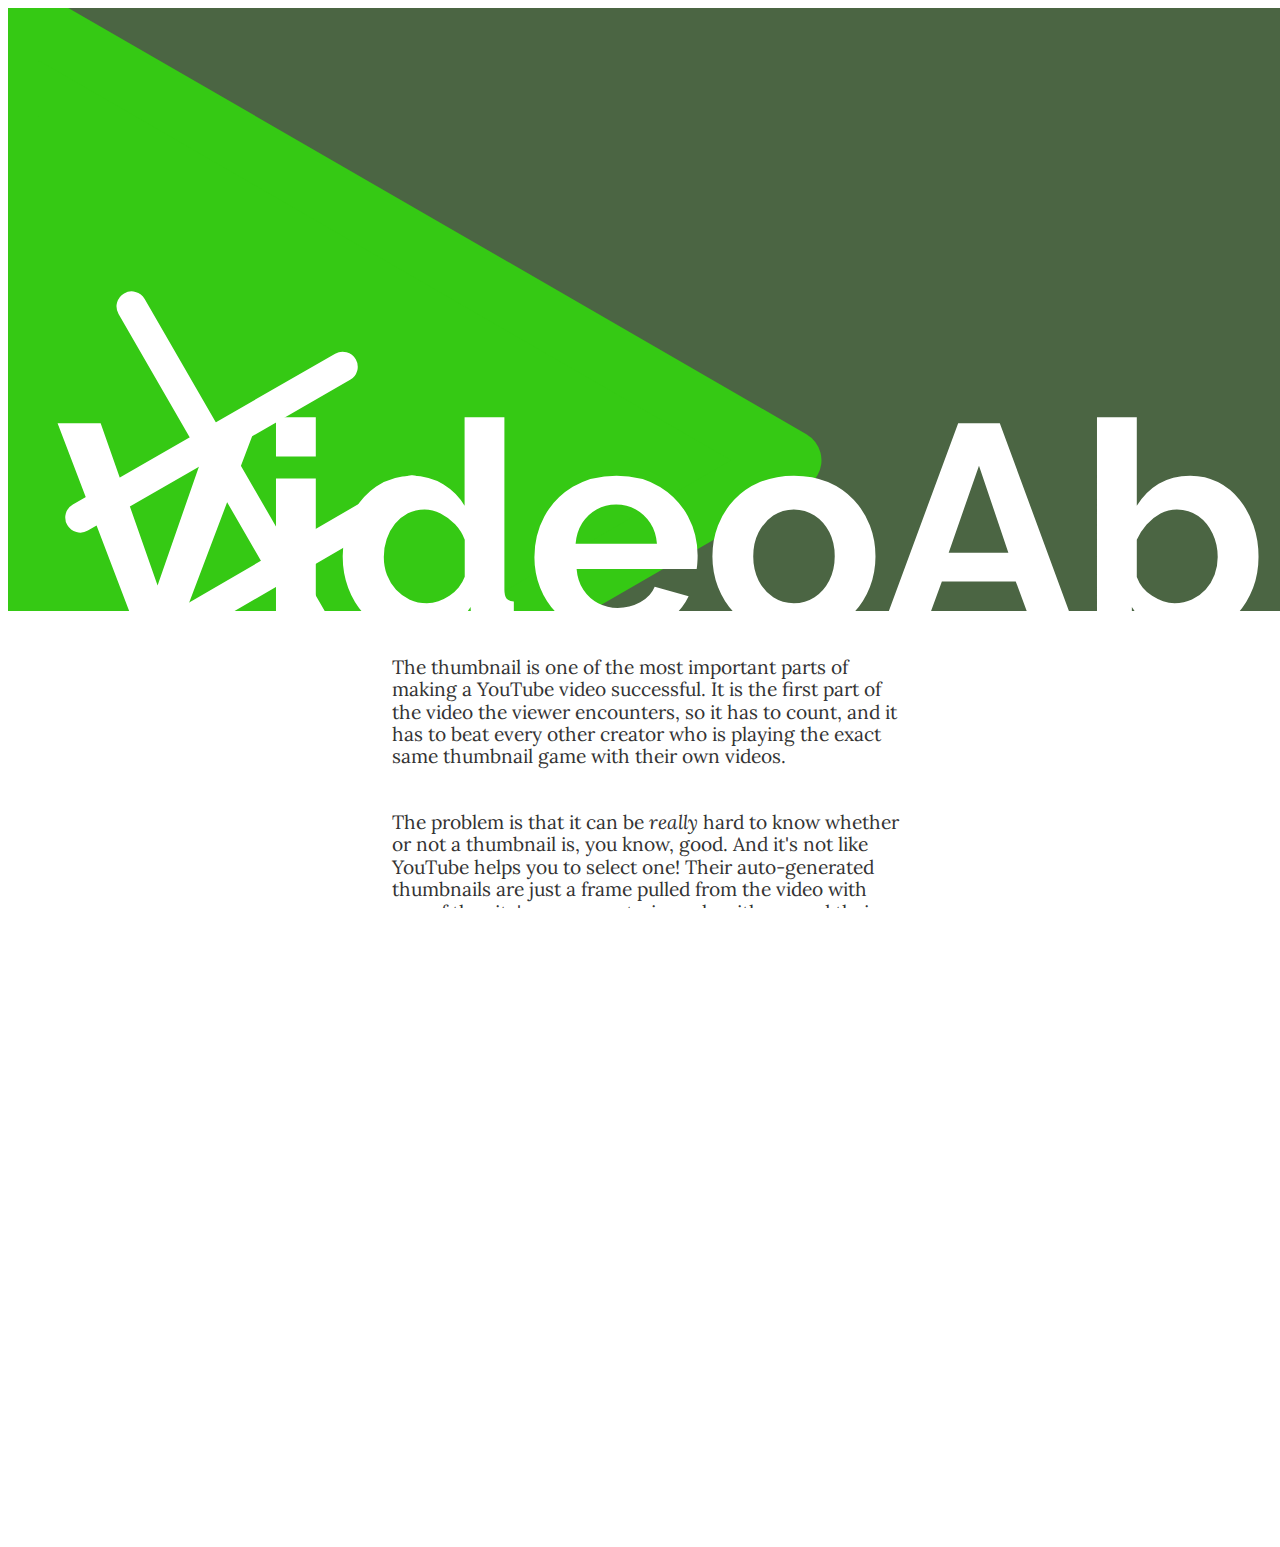
<file: index.html>
<!DOCTYPE html>
<html>

<head>
    <title>VideoAb</title>
    <link rel="stylesheet" href="https://meyerweb.com/eric/tools/css/reset/reset.css">
    <link rel="stylesheet" href="/styles/shared.css">
    <style>
        .dark-background {
            color: #fff;
            background-color: #4b6543;
        }

        #big-header {
            width: 100%;
            height: 67vh;
            border: 0;
        }

        #header-logo {
            height: 100%;
        }

        #big-header h1 {
            font-family: Raleway, sans-serif;
            font-size: 33vh;
            color: #fff;
            position: absolute;
            top: 16.5vh;
            left: 70%;
            transform: translateX(-70%);
        }

        #small-header.visible {
            opacity: 1;
        }

        section {
            width: 100vw;
            padding: 2vw 30vw;
            color: #333;
        }
    </style>
    <!--Google Fonts-->
    <link rel="preconnect" href="https://fonts.googleapis.com">
    <link rel="preconnect" href="https://fonts.gstatic.com" crossorigin>
    <link href="https://fonts.googleapis.com/css2?family=Raleway&family=Lora&display=swap" rel="stylesheet">
</head>

<body>
    <header id="big-header" class="dark-background">
        <svg id="header-logo" x="0px" y="0px" viewBox="0 0 30 20">
            <polygon points="0,0 25.981,15 0,30"
                style="fill:#35c914; stroke: #35c914; stroke-width: 2; stroke-linejoin: round;"></polygon>
            <g style="stroke: #FFF; stroke-width: 1; stroke-linecap: round;">
                <line class="st" x1="4.1" y1="9.9" x2="11.6" y2="22.9"></line>
                <line class="st" x1="2.4" y1="16.9" x2="11.1" y2="11.9"></line>
                <line class="st" x1="4.8" y1="21" x2="13.4" y2="16"></line>
            </g>
        </svg>
        <h1>VideoAb</h1>
    </header>
    <section>
        <p>The thumbnail is one of the most important parts of making a YouTube video successful. It is the first part
            of the video the viewer encounters, so it has to count, and it has to beat every other creator who is
            playing the exact same thumbnail game with their own videos.</p>

        <p>The problem is that it can be <em>really</em> hard to know whether or not a thumbnail is, you know, good. And
            it's not like YouTube helps you to select one! Their auto-generated thumbnails are just a frame pulled from
            the video with one of the site's <em>many</em> mysterious algorithms, and their automatic thumbnail AB
            testing has only rolled out to a handful of creators.</p>

        <p>Enter VideoAb. Simple automatic thumbnail and title AB testing. Just select the video to run the test on, put
            in your titles and thumbnails, and press "Begin Test." Once the test is completed, you can look at your
            analytics and figure out which of your combinations performed the best. Is it as seamless as YouTube's own
            offering will be? Nope! Not even close! But it's available now, to everybody. No special treatment required.
        </p>
    </section>
    <section class="dark-background">
        <p>Click the button below to get started. When you do so, it will prompt you to sign into your Google account
            and select the channel you want to use with this tool. All of your information stays in your browser, and
            does not get sent to me, the creator of this app. The only way this information is used is to enable
            interfacing with YouTube.</p>
        <button class="big-button" onclick="window.location.href = '/app/'">Get Started</button>
    </section>
</body>

</html>
</file>
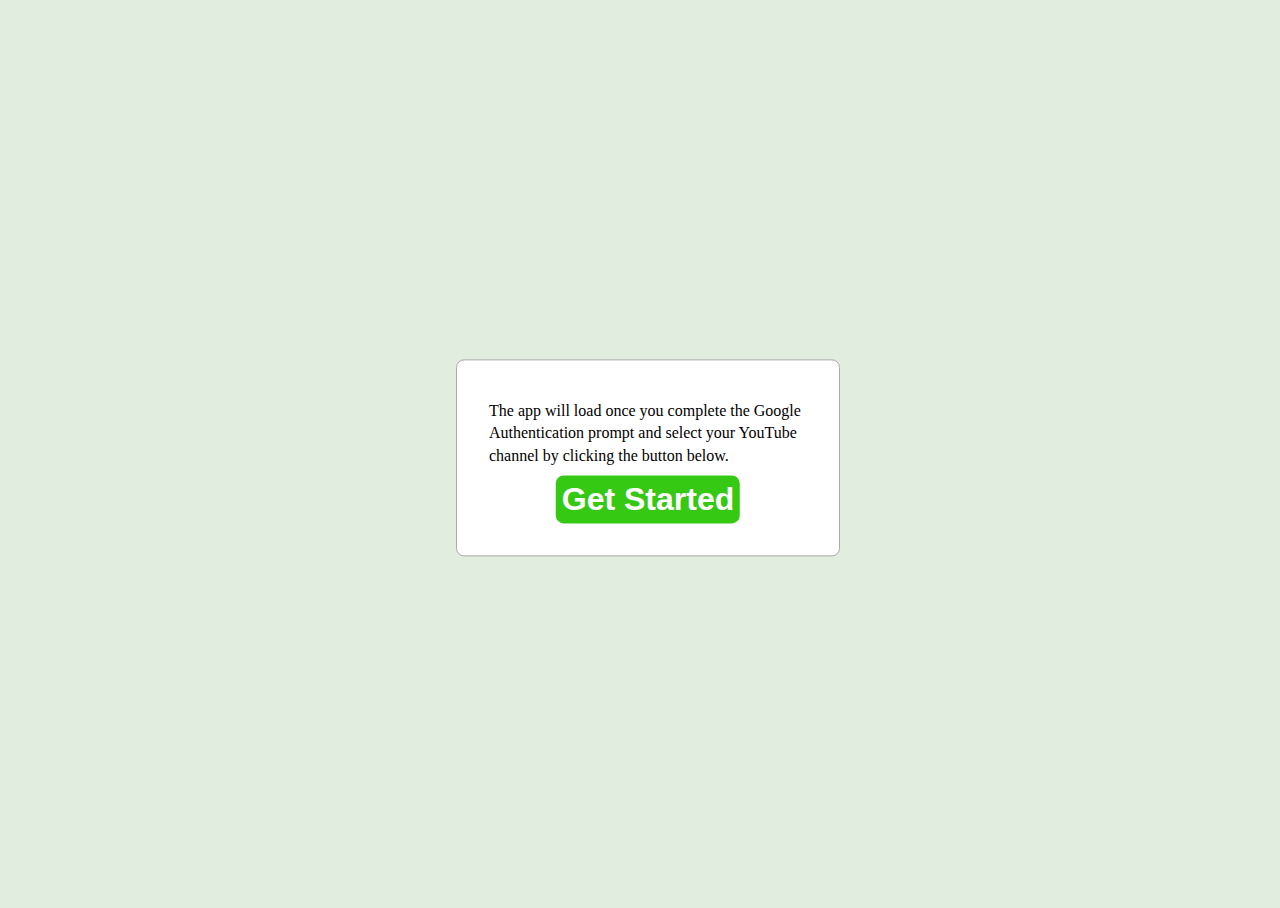
<file: app/index.html>
<!DOCTYPE html>
<html lang="en-us">
    <head>
        <title>VideoAb</title>
        <link rel="stylesheet" href="https://meyerweb.com/eric/tools/css/reset/reset.css">
        <link rel="stylesheet" href="app.css">
    </head>
    <body>
        <!--Show before authentication-->
        <div id="google-auth" class="autocenter app-panel">
            <p>The app will load once you complete the Google Authentication prompt and select your
                YouTube channel by clicking the button below.</p>
            <button class="big-button" onclick="getGoogleOauthToken()">Get Started</button>
        </div>

        <!--Once the user is logged in, show the actual app.-->
        <div id="app" style="display: none;">
            <div id="video-panel" class="app-panel" onscroll="videoAb.ui.infiniteScrollHandler()">
                <h2>Videos</h2>
                <div id="video-list">
                    <!--This element is populated by Javascript.-->
                    <div id="loading-box" class="videolistitem">
                        <img src="/loadingwheel.svg"
                            style="position: absolute; left: 50%; top: 50%; transform: translate(-50%, -50%);"
                            alt="A spinning circle">
                    </div>
                </div>
            </div>
            <div id="controlpanel" class="app-panel">
                <h2>AB Testing Configuration</h2>
                <div id="main-options">
                    <h3>Options</h3>
                    <p>
                        Time between swaps (minutes):
                        <input type="number" name="Swap Time" id="swapInterval" min="1" value="10">
                    </p>
                    <p>
                        Pair titles and thumbnails
                        (only test thumbnail 1 with title 1, thumbnail 2 with title 2, etc.):
                        <input type="checkbox" name="Link Properties" id="linkProperties">
                    </p>
                    <button onclick="videoAb.test.run()" class="big-button">Begin AB Test</button>
                </div>
                <div id="test-item-inputs">
                    <div id="titles-panel" class="item-panel">
                        <h3>Titles</h3>
                        <p>Enable Titles? <input type="checkbox" name="Titles" id="titleCheckbox" checked></p>
                        <div id="title-inputs">
                            <div class="input-box"><label>1. </label><input type="text" maxlength="100"><br></div>
                            <div class="input-box"><label>2. </label><input type="text" maxlength="100"><br></div>
                        </div>
                        <button id="add-title" class="small-button" onclick="videoAb.ui.addTitle()">+</button>
                        <button id="remove-title" class="small-button" onclick="videoAb.ui.removeTitle()">-</button>
                    </div>
                    <div id="thumbnails-panel" class="item-panel">
                        <h3>Thumbnails</h3>
                        <p>Enable Thumbnails? <input type="checkbox" name="Thumbnails" id="thumbnailCheckbox"></p>
                        <div id="thumbnail-inputs">
                            <div class="input-box"><label>1. </label><input type="file" accept="image/jpeg,image/png"></div>
                            <div class="input-box"><label>2. </label><input type="file" accept="image/jpeg,image/png"></div>
                        </div>
                        <button id="add-thumbnail" class="small-button" onclick="videoAb.ui.addThumbnail()">+</button>
                        <button id="remove-thumbnail" class="small-button" onclick="videoAb.ui.removeThumbnail()">-</button>
                    </div>
                </div>
            </div>

            <div id="progress-bar-marquee" style="display: none;">
                <div id="progress-bar-container" class="app-panel autocenter">
                    <h2>Test Progress</h2>
                    <p id="progress-text"></p>
                    <div id="progress-bar-back" class="autocenter">
                        <div id="progress-bar"></div>
                    </div>
                </div>
            </div>
        </div>

        <!--Scripts are loaded last.-->
        <script src="https://apis.google.com/js/api.js"></script>
        <script src="https://accounts.google.com/gsi/client" async defer></script>
        <script src="videoab-setup.js"></script>
        <script src="videoab-backend.js"></script>
        <script src="videoab-ui.js"></script>
    </body>
</html>
</file>
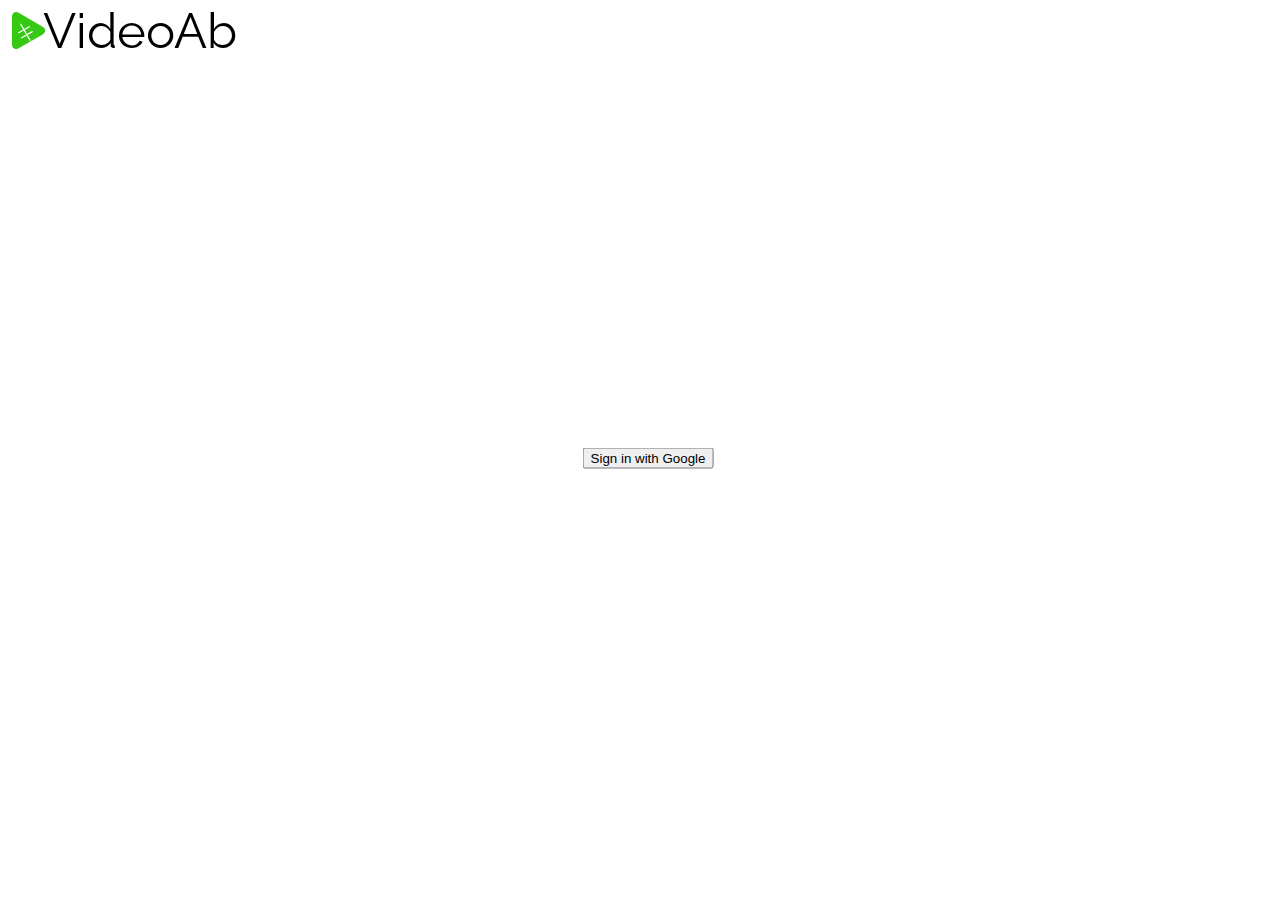
<file: app.html>
<!DOCTYPE html>
<html>

<head>
    <title>VideoAb</title>
    <link rel="stylesheet" href="https://meyerweb.com/eric/tools/css/reset/reset.css">
    <link rel="stylesheet" href="/styles.css">
    <link rel="icon" href="favicon.svg">
    <!--Google Fonts-->
    <link rel="preconnect" href="https://fonts.googleapis.com">
    <link rel="preconnect" href="https://fonts.gstatic.com" crossorigin>
    <link href="https://fonts.googleapis.com/css2?family=Raleway&family=Lora&family=Roboto:wght@500&display=swap" rel="stylesheet">
</head>

<body>
    <header><img id="logo" height="100%" src="logo.svg"></header>
    <!--Show for new users or users who have elected to not allow cookies.-->
    <div id="google-auth" class="autocenter">
        <button class="autocenter big-button" onclick="getGoogleOauthToken()">Sign in with Google</button>
        
        <div id="google-signin-button" ></div>
    </div>

    <!--Once the user is logged in, show the actual app.-->
    <div id="app" style="display: none;">
        <div id="video-panel" class="app-panel" onscroll="infiniteScrollHandler()">
            <h2>Videos</h2>
            <div id="video-list">
                <!--This element is populated by Javascript.-->
                <div id="loading-box" class="videolistitem">
                    <img src="/loadingwheel.svg"
                        style="position: absolute; left: 50%; top: 50%; transform: translate(-50%, -50%);">
                </div>
            </div>
        </div>
        <div id="controlpanel" class="app-panel">
            <h2>AB Testing Configuration</h2>
            <div id="generalcontrol" class="settingspanel">
                <h3>General Settings</h3>
                <h4>Properties to AB Test:</h4>
                Titles: <input type="checkbox" name="Titles" id="titleCheckbox" checked><br>
                Thumbnails: <input type="checkbox" name="Thumbnails" id="thumbnailCheckbox"><br>
                <h4>AB Testing Settings</h4>
                Time between swaps: <input type="number" name="Swap Time" id="swapInterval" min="1" value="10">
                minutes<br>
                <p>When both titles and thumbnails are being AB tested, would
                    you like to link them?</p>
                <p>When this is selected, title 1 and thumbnail 1 will be treated
                    as one configuration, and will only be tested together. When this is
                    unselected, every combination of title and thumbnail will be tried.</p>
                <input type="checkbox" name="Link Properties" id="linkProperties" checked><br>
            </div>
            <div id="titlecontrol" class="settingspanel">
                <h3>Title Settings</h3>
                Note: These settings will be ignored if you've selected not to AB test titles.<br>
                <div id="title-inputs">
                    <span>Title 1: </span><input type="text" id="title1" maxlength="100"><br>
                    <span>Title 2: </span><input type="text" id="title2" maxlength="100"><br>
                </div>
                <button id="add-title" class="small-button" onclick="addTitle()">+</button>
                <button id="remove-title" class="small-button" onclick="removeTitle()">-</button>
            </div>
            <div id="thumbnailcontrol" class="settingspanel">
                <h3>Thumbnail Settings</h3>
                Note: These settings will be ignored if you've selected not to AB test thumbnails.<br>
                <div id="thumbnail-inputs">
                    <span>Thumbnail 1: </span><input type="file" accept="image/jpeg,image/png" id="thumbnail1"><br>
                    <span>Thumbnail 2: </span><input type="file" accept="image/jpeg,image/png" id="thumbnail2"><br>
                </div>
                <button id="add-thumbnail" class="small-button" onclick="addThumbnail()">+</button>
                <button id="remove-thumbnail" class="small-button" onclick="removeThumbnail()">-</button>
            </div>

            <div class="settingspanel">
                <button onclick="runABTest()" class="big-button">Begin AB Test</button>
            </div>
        </div>
        <!-- TODO: Implement a preview of what the video will look like on YouTube with all the thumbnail/title combinations.-->
        <div id="preview-panel" class="app-panel">
            <h2>Preview</h2>
            <div id="preview-list">
                <!--This element is populated by script.-->
            </div>
        </div>
    </div>

    <!--Scripts are loaded last.-->
    <script src="https://apis.google.com/js/api.js"></script>
    <script src="https://accounts.google.com/gsi/client" async defer></script>
    <script src="/youtubePlugin.js"></script>
    <script src="/videoab.js"></script>
</body>

</html>
</file>
<file: styles/shared.css>
* {
    position: relative;
    box-sizing: border-box;
    --border-color: #AAA;
    --brand-color: #35c914;
    --bg-color: #e1edde;
    max-width: 100vw;
}

html, body {
    width: 100vw;
    height: 100vh;
    overflow-x: hidden;
}

.autocenter {
    position: absolute;
    top: 50%;
    left: 50%;
    transform: translate(-50%, -50%);
}

header {
    height: 5vh;
    width: 100vw;
    background-color: white;
}

#logo {
    margin: 0.25rem;
    height: calc(5vh - 0.5rem);
}

button {
    background-color: var(--brand-color);
    color: white;
    border-radius: 0.5rem;
    border: 0;
    font-family: "Raleway", sans-serif;
    font-weight: bold;
}

.small-button {
    width: 2rem;
    height: 2rem;
    font-size: 1.5rem;
}

.big-button {
    min-width: 9rem;
    height: 3rem;
    font-size: 2rem;
    position: relative;
    left: 50%;
    transform: translateX(-50%);
}

p {
    font-size: 1.2rem;
    padding-bottom: 1.5rem;
    font-family: "Lora", "Times New Roman", serif;
    line-height: 1.4rem;
}
</file>
<file: app/app.css>
* {
    position: relative;
    box-sizing: border-box;
    --border-color: #AAA;
    --brand-color: #35c914;
    --bg-color: #e1edde;
    max-width: 100vw;
}

html,
body {
    position: absolute;
    left: 0;
    top: 0;
    width: 100vw;
    height: 100vh;
    overflow-x: hidden;
    overflow-y: hidden;
    background-color: var(--bg-color);
    font-family: serif;
}

p,
ul {
    margin-top: 0.5rem;
    margin-bottom: 0.5rem;
    line-height: 1.4rem;
}

em {
    font-style: italic;
}

ul {
    list-style-type: disc;
    list-style-position: inside;
    text-indent: 2em;
}

.autocenter {
    position: absolute;
    top: 50%;
    left: 50%;
    transform: translate(-50%, -50%);
}

h1, h2, h3, h4, h5, h6
{
    font-weight: bold;
    font-family: sans-serif;
}

h2 {
    font-size: 2rem;
    text-align: center;
}

h3 {
    font-size: 1.5rem;
    margin-bottom: 0.5rem;
}

button {
    background-color: var(--brand-color);
    color: white;
    border-radius: 0.5rem;
    border: 0;
    font-family: sans-serif;
    font-weight: bold;
}

.small-button {
    width: 2rem;
    height: 2rem;
    font-size: 1.5rem;
}

.big-button {
    min-width: 9rem;
    height: 3rem;
    font-size: 2rem;
    position: relative;
    left: 50%;
    transform: translateX(-50%);
}

#google-auth {
    width: 30vw;
    padding: 2rem;
}

#app {
    display: grid;
    grid-template-columns: 1fr 2fr;
    grid-template-rows: 1fr;
    gap: 1rem;
    padding: 1rem;
    height: 100vh;
}

.app-panel {
    background-color: #fff;
    border: 0.1rem solid var(--border-color);
    border-radius: 0.5rem;
    padding: 1rem 0;
}

#video-panel {
    height: 100%;
    overflow: hidden;
    grid-column: 1;
}

#video-list {
    height: 100%;
    overflow-y: scroll;
}

.videolistitem {
    height: 9rem;
    overflow: hidden;
}

.videolistitem img {
    width: 16rem;
    height: 9rem;
    float: left;
}

.videolistitem div {
    float: left;
    padding: 1rem;
    width: calc(100% - 16rem - 2rem);
}

.videolistitem div h3 {
    font-size: 1.5rem;
    font-weight: bold;
    white-space: nowrap;
    text-overflow: ellipsis;
    overflow: hidden;
}

.videolistitemlink {
    display: block;
    background-image: url("/icons/iconmonstr-link-2.svg");
    background-size: contain;
    width: 1rem;
    height: 1rem;
}

#controlpanel {
    grid-column: 2;
}
#controlpanel h3 {
    text-align: center;
}

#main-options {
    padding: 1rem 20%;
    font-size: 1.25rem;
}

#test-item-inputs {
    display: grid;
    grid-template-columns: 1fr 1fr;
}

#test-item-inputs, .item-panel {
    padding: 1rem;
}

.input-box {
    display: flex;
    gap: 0.5rem;
    margin: 0.5rem;
}

.input-box input {
    flex: 1;
}

#titles-panel {
    grid-column: 1;
}

#thumbnails-panel {
    grid-column: 2;
}

input[type=text] {
    width: max-content;
}

#progress-bar-marquee {
    width: 100%;
    height: 100%;
    position: absolute;
    left: 0;
    top: 0;
    background-color: rgba(72, 72, 72, 0.5);
}

#progress-bar-container {
    width: 33vw;
    height: 20vh;
    position: absolute;
}

#progress-text {
    text-align: center;
}

#progress-bar-back {
    width: 80%;
    height: 1.5rem;
    border-radius: 0.75rem;
    background-color: var(--bg-color);
    overflow: hidden;
}

#progress-bar {
    position: absolute;
    left: 0;
    width: 0;
    height: 100%;
    background-color: var(--brand-color);
}
</file>
<file: styles.css>
html,
body {
    position: absolute;
    left: 0;
    top: 0;
    width: 100vw;
    height: 100vh;
    overflow-x: hidden;
    overflow-y: hidden;
    background-color: var(--bg-color);
}

p,
ul {
    margin-top: 0.5em;
    margin-bottom: 0.5em;
}

em {
    font-style: italic;
}

ul {
    list-style-type: disc;
    list-style-position: inside;
    text-indent: 2em;
}

.autocenter {
    position: absolute;
    top: 50%;
    left: 50%;
    transform: translate(-50%, -50%);
}

h1, h2, h3, h4, h5, h6
{
    font-weight: bold;
    font-family: 'Raleway';
}

h1 {
    font-size: 3rem;
    text-align: center;
}

h2 {
    font-size: 2rem;
}

h3 {
    font-family: "Roboto", "Arial", sans-serif;
}

header {
    height: 5vh;
    width: 100vw;
    border-bottom: 0.1rem solid var(--border-color);
    background-color: white;
}

#logo {
    margin: 0.25rem;
    height: calc(5vh - 0.5rem);
}

#google-auth {
    width: 30vw;
    height: 50vh;
}

#app {
    display: grid;
    grid-template-columns: 1fr 2fr;
    grid-template-rows: 1fr 1fr;
    gap: 1rem;
    padding: 1rem;
    height: 95vh;
}

.app-panel {
    background-color: white;
    border: 0.1rem solid var(--border-color);
    border-radius: 0.5rem;
}

#video-panel {
    height: 100%;
    overflow: hidden;
    grid-column: 1;
    grid-row: 1 / span 2;
}

#video-list {
    height: 100%;
    overflow-y: scroll;
}

.videolistitem {
    height: 9rem;
    overflow: hidden;
}

.videolistitem img {
    width: 16rem;
    height: 9rem;
    float: left;
}

.videolistitem div {
    float: left;
    padding: 1em;
    width: calc(100% - 16rem - 2rem);
}

.videolistitem div h3 {
    font-size: 1.5rem;
    font-weight: bold;
    white-space: nowrap;
    text-overflow: ellipsis;
    overflow: hidden;
}

.videolistitemlink {
    display: block;
    background-image: url("/icons/iconmonstr-link-2.svg");
    background-size: contain;
    width: 1rem;
    height: 1rem;
}

#controlpanel {
    grid-column: 2;
    grid-row: 1;
}

.settingspanel {
    width: calc(100% / 3);
    float: left;
    padding: 1rem;
}

#preview-panel {
    grid-column: 2;
    grid-row: 2;
}

#preview-list {
    width: 100%;
    height: 80%;
    padding-left: 4%;
}

.preview {
    width: 16%;
    margin-right: 4%;
    float: left;
}

.preview-thumbnail {
    width: 100%;
    aspect-ratio: 16 / 9;
    border-radius: 12px;
}

.preview-title {
    font-family: "Roboto","Arial",sans-serif;
    font-size: 14px;
    line-height: 28px;
    font-weight: 500;
    overflow: hidden;
    display: block;
    max-height: 56px;
    -webkit-line-clamp: 2;
    display: box;
    -webkit-box-orient: vertical;
    text-overflow: ellipsis;
    white-space: normal;
}
</file>
